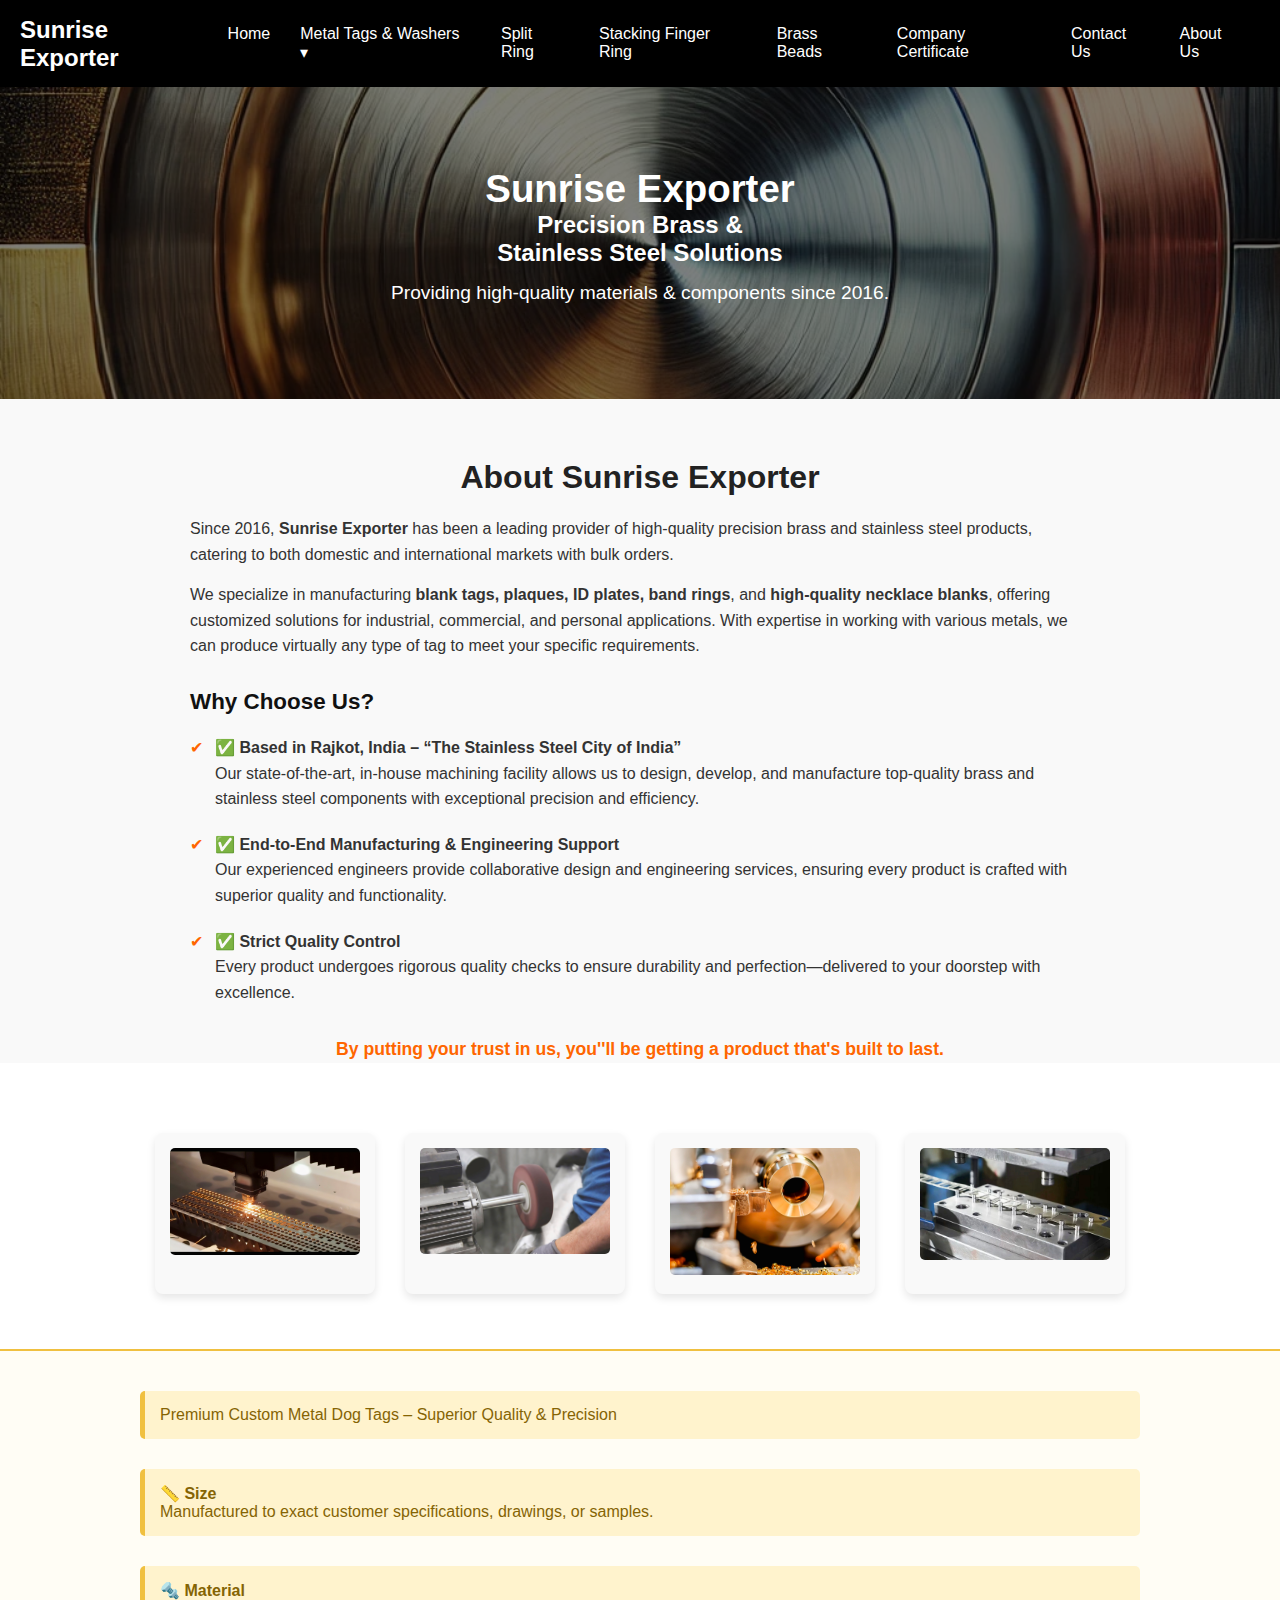
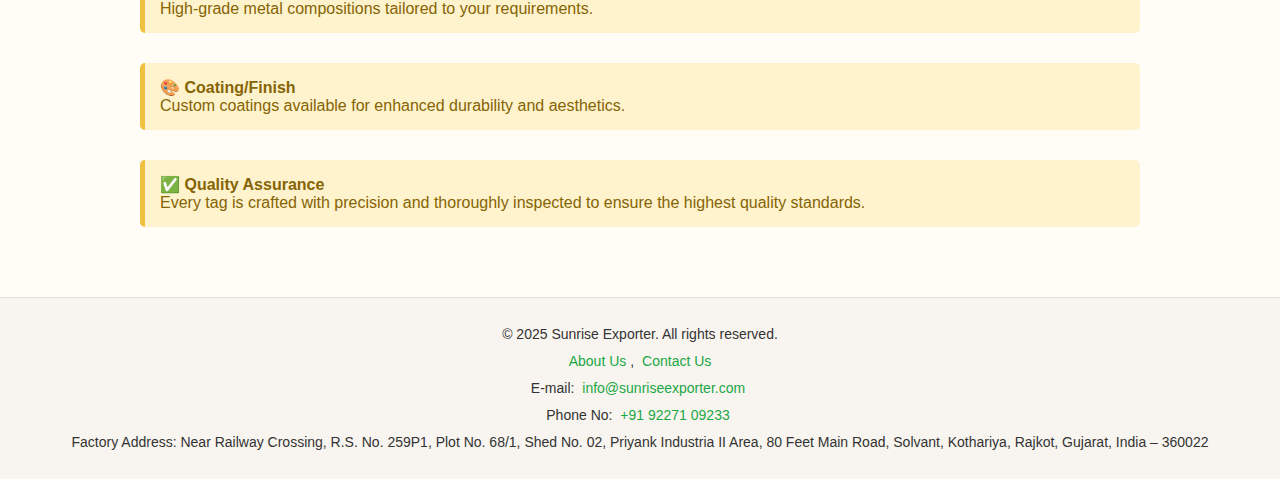
<file: index.html>
<!DOCTYPE html>
<html lang="en">
<head>
  <meta charset="UTF-8" />
  <meta name="viewport" content="width=device-width, initial-scale=1.0"/>
  <title>Sunrise Exporter | Precision Brass & Steel Parts</title>
  <link rel="stylesheet" href="styles.css" />
  <link rel="stylesheet" href="brass-tags.css">
  <script defer src="script.js"></script>
</head>
<body>

  <!-- Header -->
  <header>
    <div class="logo">Sunrise Exporter</div>
    <button class="menu-toggle">&#9776;</button>
    <nav>
      <ul class="menu">
        <li><a href="index.html" class="active">Home</a></li>
        <li class="dropdown">
          <a href="#">Metal Tags & Washers ▾</a>
          <ul class="dropdown-menu">
            <li><a href="brass-tags.html">Brass Tags</a></li>
            <li><a href="stainless-steel-tags.html">Stainless Steel Tags</a></li>
            <li><a href="aluminium-tags.html">Aluminium Tags</a></li>
            <li><a href="copper-tags.html">Copper Tags</a></li>
            <li><a href="washer-tags.html">Washer Tags</a></li>
          </ul>
        </li>
        <li><a href="split-ring.html">Split Ring</a></li>
        <li><a href="finger-ring.html">Stacking Finger Ring</a></li>
        <li><a href="brass-beads.html">Brass Beads</a></li>
        <li><a href="company-certficate.html">Company Certificate</a></li>
        <li><a href="contact.html">Contact Us</a></li>
        <li><a href="about.html">About Us</a></li>
      </ul>
    </nav>
  </header>

  <!-- Hero Section -->
  <section class="hero">
    <div class="hero-content">
      <h2>Sunrise Exporter</h2>
      <h4>Precision Brass &</h4>
      <h4>Stainless Steel Solutions</h4>
      <p>Providing high-quality materials & components since 2016.</p>
    </div>
  </section>

  <section class="about-company">
    <div class="container">
      <h2>About Sunrise Exporter</h2>
      <p>Since 2016, <strong>Sunrise Exporter</strong> has been a leading provider of high-quality precision brass and stainless steel products, catering to both domestic and international markets with bulk orders.</p>
      
      <p>We specialize in manufacturing <strong>blank tags, plaques, ID plates, band rings</strong>, and <strong>high-quality necklace blanks</strong>, offering customized solutions for industrial, commercial, and personal applications. With expertise in working with various metals, we can produce virtually any type of tag to meet your specific requirements.</p>
  
      <h3>Why Choose Us?</h3>
      
      <ul class="reasons-list">
        <li>
          <strong>✅ Based in Rajkot, India – “The Stainless Steel City of India”</strong><br>
          Our state-of-the-art, in-house machining facility allows us to design, develop, and manufacture top-quality brass and stainless steel components with exceptional precision and efficiency.
        </li>
        <li>
          <strong>✅ End-to-End Manufacturing & Engineering Support</strong><br>
          Our experienced engineers provide collaborative design and engineering services, ensuring every product is crafted with superior quality and functionality.
        </li>
        <li>
          <strong>✅ Strict Quality Control</strong><br>
          Every product undergoes rigorous quality checks to ensure durability and perfection—delivered to your doorstep with excellence.
        </li>
      </ul>
  
      <p class="highlight">By putting your trust in us, you''ll be getting a product that's built to last.</p>
    </div>
  </section>

  <section class="product-list">
    <div class="product">
        <img src="images/indexpage-1.jpg" alt="Brass Tags">
    </div>
    <div class="product">
        <img src="images/indexpage-2.jpg" alt="Brass Key Fob Blank">
    </div>
    <div class="product">
        <img src="images/indexpage-3.jpg" alt="Brass Round Tags">
    </div>
    <div class="product">
        <img src="images/indexpage-4.jpg" alt="Brass Rectangle Tags">
    </div>
</section>
  
  <section class="note-section">
    <div class="note-container">
      <div class="note-heading">
        <p>Premium Custom Metal Dog Tags – Superior Quality & Precision</p>
      </div>
      <div class="note-heading">
        <h4>📏 Size</h4>
        <p>Manufactured to exact customer specifications, drawings, or samples.</p>
      </div>
      <div class="note-heading">
        <h4>🔩 Material</h4>
        <p>High-grade metal compositions tailored to your requirements.</p>
      </div>

      <div class="note-heading">
        <h4>🎨 Coating/Finish</h4>
        <p>Custom coatings available for enhanced durability and aesthetics.</p>
      </div>

      <div class="note-heading">
        <h4>✅ Quality Assurance</h4>
        <p>Every tag is crafted with precision and thoroughly inspected to ensure the highest quality standards.</p>
      </div>
    </div>
  </section>
  <!-- Footer -->
  <footer class="simple-footer">
    <p>&copy; 2025 Sunrise Exporter. All rights reserved.</p>
    <p>
      <a href="about.html">About Us</a>, 
      <a href="contact.html">Contact Us</a>
    </p>
    <p>E-mail: <a href="mailto:info@sunriseexporter.com">info@sunriseexporter.com</a></p>
    <p>Phone No: <a href="https://wa.me/919227109233" target="_blank">+91 92271 09233</a></p>
    <p>
      Factory Address: Near Railway Crossing, R.S. No. 259P1,
      Plot No. 68/1, Shed No. 02, Priyank Industria II Area,
      80 Feet Main Road, Solvant, Kothariya,
      Rajkot, Gujarat, India – 360022 
    </p>
  </footer>
  
  
</body>
</html>
</file>
<file: brass-tags.css>
/* Hero Header */
.hero-header {
    background: url('images/brass-1.jpg') no-repeat center center/cover;
    text-align: center;
    padding: 100px 20px;
    position: relative;
    color: white;
}

.hero-header::before {
    content: "";
    position: absolute;
    top: 0;
    left: 0;
    width: 100%;
    height: 100%;
    background: rgba(0, 0, 0, 0.5);
    z-index: 1;
}

.hero-header .hero-content {
    position: relative;
    z-index: 2;
}

.hero-header h1 {
    font-size: 2.5rem;
    margin-bottom: 10px;
}

.underline {
    width: 100px;
    height: 4px;
    background: yellow;
    margin: 0 auto;
}

/* Product List */
.product-list {
    display: flex;
    flex-wrap: wrap;
    justify-content: center;
    padding: 40px 20px;
}

.product {
    width: 220px;
    margin: 15px;
    text-align: center;
    background: #f9f9f9;
    padding: 15px;
    border-radius: 8px;
    box-shadow: 0 4px 8px rgba(0, 0, 0, 0.1);
    transition: transform 0.3s ease;
}

.product:hover {
    transform: translateY(-5px);
}

.product img {
    width: 100%;
    height: auto;
    border-radius: 5px;
}

.product p {
    margin-top: 10px;
    font-weight: bold;
}

/* Note Section */
.note {
    background: #222;
    color: white;
    padding: 20px;
    text-align: center;
    font-size: 1rem;
}

.note strong {
    color: yellow;
}

/* Responsive Design */
@media screen and (max-width: 768px) {
    .hero-header {
        padding: 60px 15px;
    }

    .hero-header h1 {
        font-size: 2rem;
    }

    .product-list {
        flex-direction: column;
        align-items: center;
    }

    .product {
        width: 90%;
    }
}
</file>
<file: styles.css>
/* General Reset */
* {
    margin: 0;
    padding: 0;
    box-sizing: border-box;
    font-family: Arial, sans-serif;
}

/* Header Styling */
header {
    display: flex;
    justify-content: space-between;
    align-items: center;
    background: black;
    color: white;
    padding: 15px 20px;
    position: relative;
}

.logo {
    font-size: 1.5rem;
    font-weight: bold;
}

  
/* Mobile Menu Toggle */
.menu-toggle {
    background: none;
    border: none;
    font-size: 24px;
    color: white;
    cursor: pointer;
    display: none;
}

/* Navigation Menu */
.menu {
    list-style: none;
    display: flex;
}

.menu li {
    position: relative;
}

.menu a {
    text-decoration: none;
    color: white;
    padding: 10px 15px;
    display: block;
}

.menu a:hover {
    background: #444;
}

/* Dropdown Menu */
.dropdown-menu {
    display: none;
    position: absolute;
    top: 100%;
    left: 0;
    background: black;
    min-width: 180px;
    list-style: none;
    padding: 0;
    z-index: 1000;
}

.dropdown:hover .dropdown-menu {
    display: block;
}

.dropdown-menu li {
    width: 100%;
}

.dropdown-menu a {
    padding: 10px;
}

/* Mobile Responsive */
@media screen and (max-width: 768px) {
    .menu {
        flex-direction: column;
        background: black;
        position: absolute;
        top: 60px;
        left: 0;
        width: 100%;
        display: none;
        z-index: 1000;
    }

    .menu.active {
        display: flex;
    }

    .menu li {
        text-align: center;
    }

    .menu-toggle {
        display: block;
    }

    .dropdown-menu {
        position: static;
        display: none;
    }

    .dropdown.active .dropdown-menu {
        display: block;
    }
}

/* Hero Section */
.hero {
    position: relative;
    text-align: center;
    padding: 80px 20px;
    background: url('images/hero-bg.jpg') no-repeat center center/cover;
    color: white;
}

.hero::before {
    content: "";
    position: absolute;
    top: 0;
    left: 0;
    width: 100%;
    height: 100%;
    background: rgba(0, 0, 0, 0.5);
    z-index: 1;
}

.hero h2, .hero h4, .hero p, .hero .btn {
    position: relative;
    z-index: 2;
}

.hero h2 {
    font-size: 2.4rem;
}

.hero h4 {
  font-size: 1.5rem;
}

.hero p {
    font-size: 1.2rem;
    margin: 15px 0;
}

.btn {
    background: yellow;
    color: black;
    padding: 10px 20px;
    text-decoration: none;
    font-weight: bold;
    display: inline-block;
}

/* footer {
    text-align: center;
    padding: 20px;
    background: black;
    color: white;
} */


.btn {
    display: inline-block;
    padding: 12px 20px;
    background: #ff6600;
    color: white;
    text-decoration: none;
    font-size: 1rem;
    border-radius: 5px;
    transition: 0.3s;
}

.btn:hover {
    background: #cc5500;
}

/* About Section */
.about {
    text-align: center;
    padding: 50px 20px;
    background: #fff;
}

.about h2 {
    font-size: 2rem;
    margin-bottom: 20px;
}

.about-content {
    padding: 40px 20px;
    background: #fff;
}

.about-content .container {
    max-width: 900px;
    margin: auto;
    color: #333;
}

.about-content h2 {
    font-size: 2rem;
    margin-bottom: 15px;
    color: #222;
}

.about-content h3 {
    margin-top: 30px;
    color: #111;
    font-size: 1.3rem;
}

.about-content ul {
    padding-left: 20px;
    margin-top: 10px;
}

.about-content ul li {
    margin-bottom: 10px;
    line-height: 1.6;
}

.about-content .highlight {
    margin-top: 30px;
    font-weight: bold;
    color: #ff9800;
    font-size: 1.1rem;
}

.intro, .features, .cta {
    padding: 60px 20px;
    text-align: center;
  }
  
  .feature-grid {
    display: flex;
    flex-wrap: wrap;
    gap: 30px;
    justify-content: center;
    margin-top: 30px;
  }
  
  .feature-item {
    flex: 1 1 250px;
    max-width: 300px;
  }
  
  .feature-item img {
    width: 100%;
    border-radius: 10px;
  }
  
  .cta {
    background-color: #f4f4f4;
  }
  
  .cta .btn {
    background-color: #000;
    color: #fff;
  }


  .about-company {
    padding: 60px 20px;
    background-color: #f9f9f9;
    color: #333;
    text-align: left;
    padding-bottom: 0;
  }
  
  .about-company .container {
    max-width: 900px;
    margin: auto;
  }
  
  .about-company h2 {
    font-size: 2rem;
    margin-bottom: 20px;
    color: #222;
    text-align: center;
  }
  
  .about-company h3 {
    font-size: 1.4rem;
    margin-top: 30px;
    margin-bottom: 10px;
    color: #111;
  }
  
  .about-company p {
    margin-bottom: 15px;
    line-height: 1.6;
  }
  
  .reasons-list {
    list-style: none;
    padding-left: 0;
    margin-top: 20px;
  }
  
  .reasons-list li {
    margin-bottom: 20px;
    line-height: 1.6;
    padding-left: 25px;
    position: relative;
  }
  
  .reasons-list li::before {
    content: "✔";
    color: #ff6600;
    position: absolute;
    left: 0;
    top: 0;
  }
  
  .about-company .highlight {
    font-weight: bold;
    color: #ff6600;
    margin-top: 30px;
    font-size: 1.1rem;
    text-align: center;
  }
  
  .note-section {
    background-color: #fffdf5;
    padding: 40px 20px;
    font-family: 'Segoe UI', sans-serif;
    color: #333;
    border-top: 2px solid #f0c040;
  }
  
  .note-container {
    max-width: 1000px;
    margin: 0 auto;
  }
  
  .note-heading {
    background-color: #fff3cd;
    border-left: 5px solid #f0c040;
    padding: 15px;
    margin-bottom: 30px;
    font-size: 16px;
    color: #856404;
    border-radius: 5px;
  }
  
  .features-grid {
    display: grid;
    grid-template-columns: repeat(auto-fit, minmax(240px, 1fr));
    gap: 20px;
  }
  
  .feature-box {
    background-color: #f9f9f9;
    border: 1px solid #e0e0e0;
    padding: 20px;
    border-radius: 8px;
    transition: 0.3s ease;
  }
  
  .feature-box:hover {
    background-color: #fff;
    box-shadow: 0 4px 12px rgba(0,0,0,0.08);
  }
  
  .feature-box h4 {
    font-size: 18px;
    margin-bottom: 10px;
    color: #222;
  }
  
  .feature-box p {
    font-size: 14px;
    line-height: 1.6;
  }

  .note-title {
    text-align: center;
    margin-bottom: 30px;
  }
  
  .note-title h2 {
    font-size: 22px;
    font-weight: 600;
    color: #222;
    text-transform: uppercase;
    letter-spacing: 0.5px;
  }
  
  .simple-footer {
    background-color: #f8f5f0;
    text-align: center;
    padding: 20px;
    font-family: 'Segoe UI', sans-serif;
    font-size: 14px;
    color: #333;
    border-top: 1px solid #ddd;
  }
  
  .simple-footer a {
    color: #1ca745;
    text-decoration: none;
    margin: 0 4px;
  }
  
  .simple-footer a:hover {
    text-decoration: underline;
  }
  
  .simple-footer p {
    margin: 6px 0;
    line-height: 1.5;
  }
</file>
